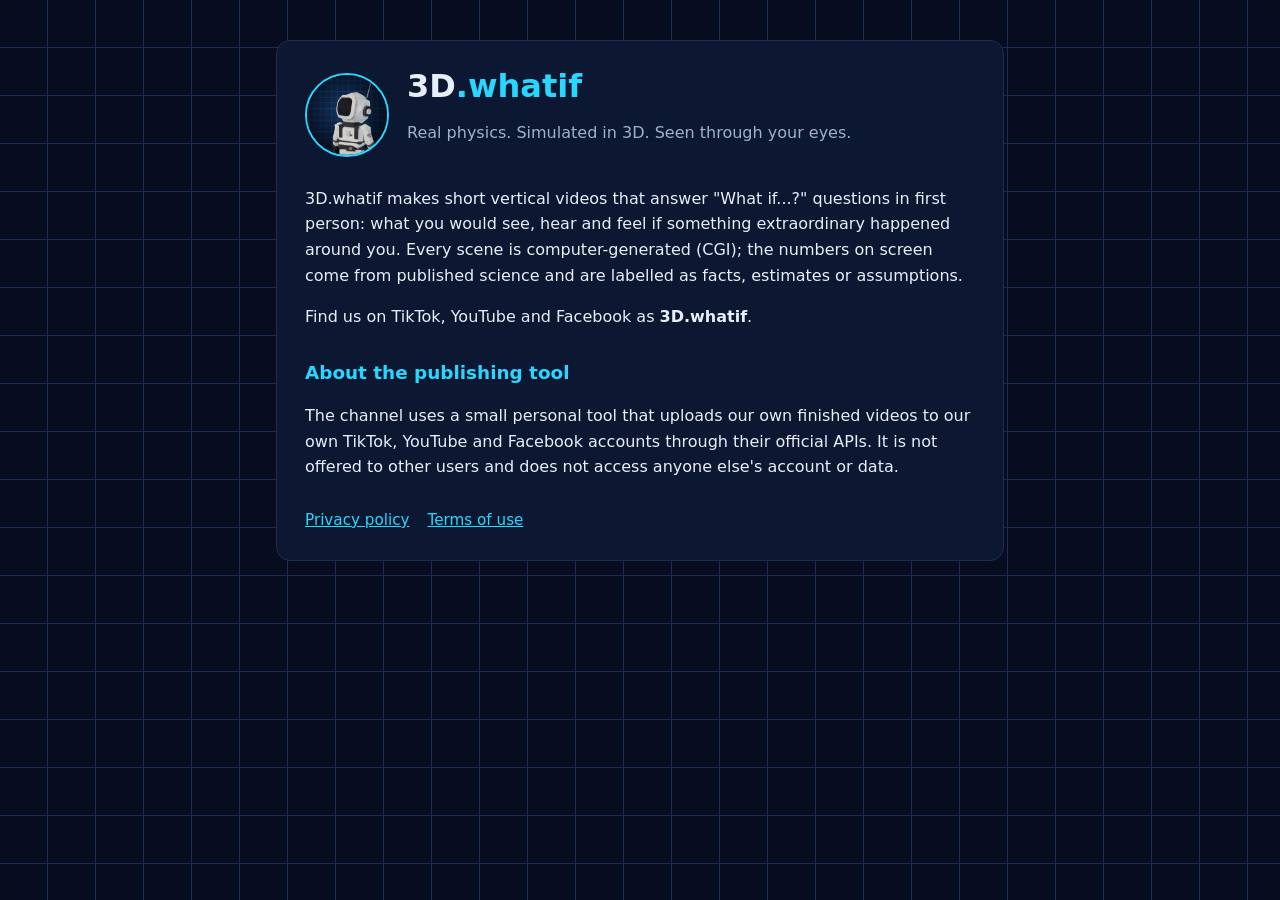
<file: index.html>
<!doctype html>
<html lang="en">
<head>
<meta charset="utf-8"><meta name="viewport" content="width=device-width, initial-scale=1">
<title>3D.whatif</title>
<meta name="description" content="3D.whatif: first-person 'What if...?' simulations. Real physics, simulated in 3D, seen through your eyes.">
<link rel="icon" href="favicon.png"><link rel="stylesheet" href="style.css">
</head>
<body><main><div class="card">
<header><img src="avatar.jpg" alt="3D.whatif mascot: a low-poly astronaut">
<div><h1>3D<span class="dot">.whatif</span></h1>
<p class="muted">Real physics. Simulated in 3D. Seen through your eyes.</p></div></header>
<p>3D.whatif makes short vertical videos that answer "What if...?" questions in first person: what you would see,
hear and feel if something extraordinary happened around you. Every scene is computer-generated (CGI); the numbers on
screen come from published science and are labelled as facts, estimates or assumptions.</p>
<p>Find us on TikTok, YouTube and Facebook as <strong>3D.whatif</strong>.</p>
<h2>About the publishing tool</h2>
<p>The channel uses a small personal tool that uploads our own finished videos to our own TikTok, YouTube and
Facebook accounts through their official APIs. It is not offered to other users and does not access anyone
else's account or data.</p>
<nav><a href="privacy.html">Privacy policy</a><a href="terms.html">Terms of use</a></nav>
</div></main></body></html>
</file>
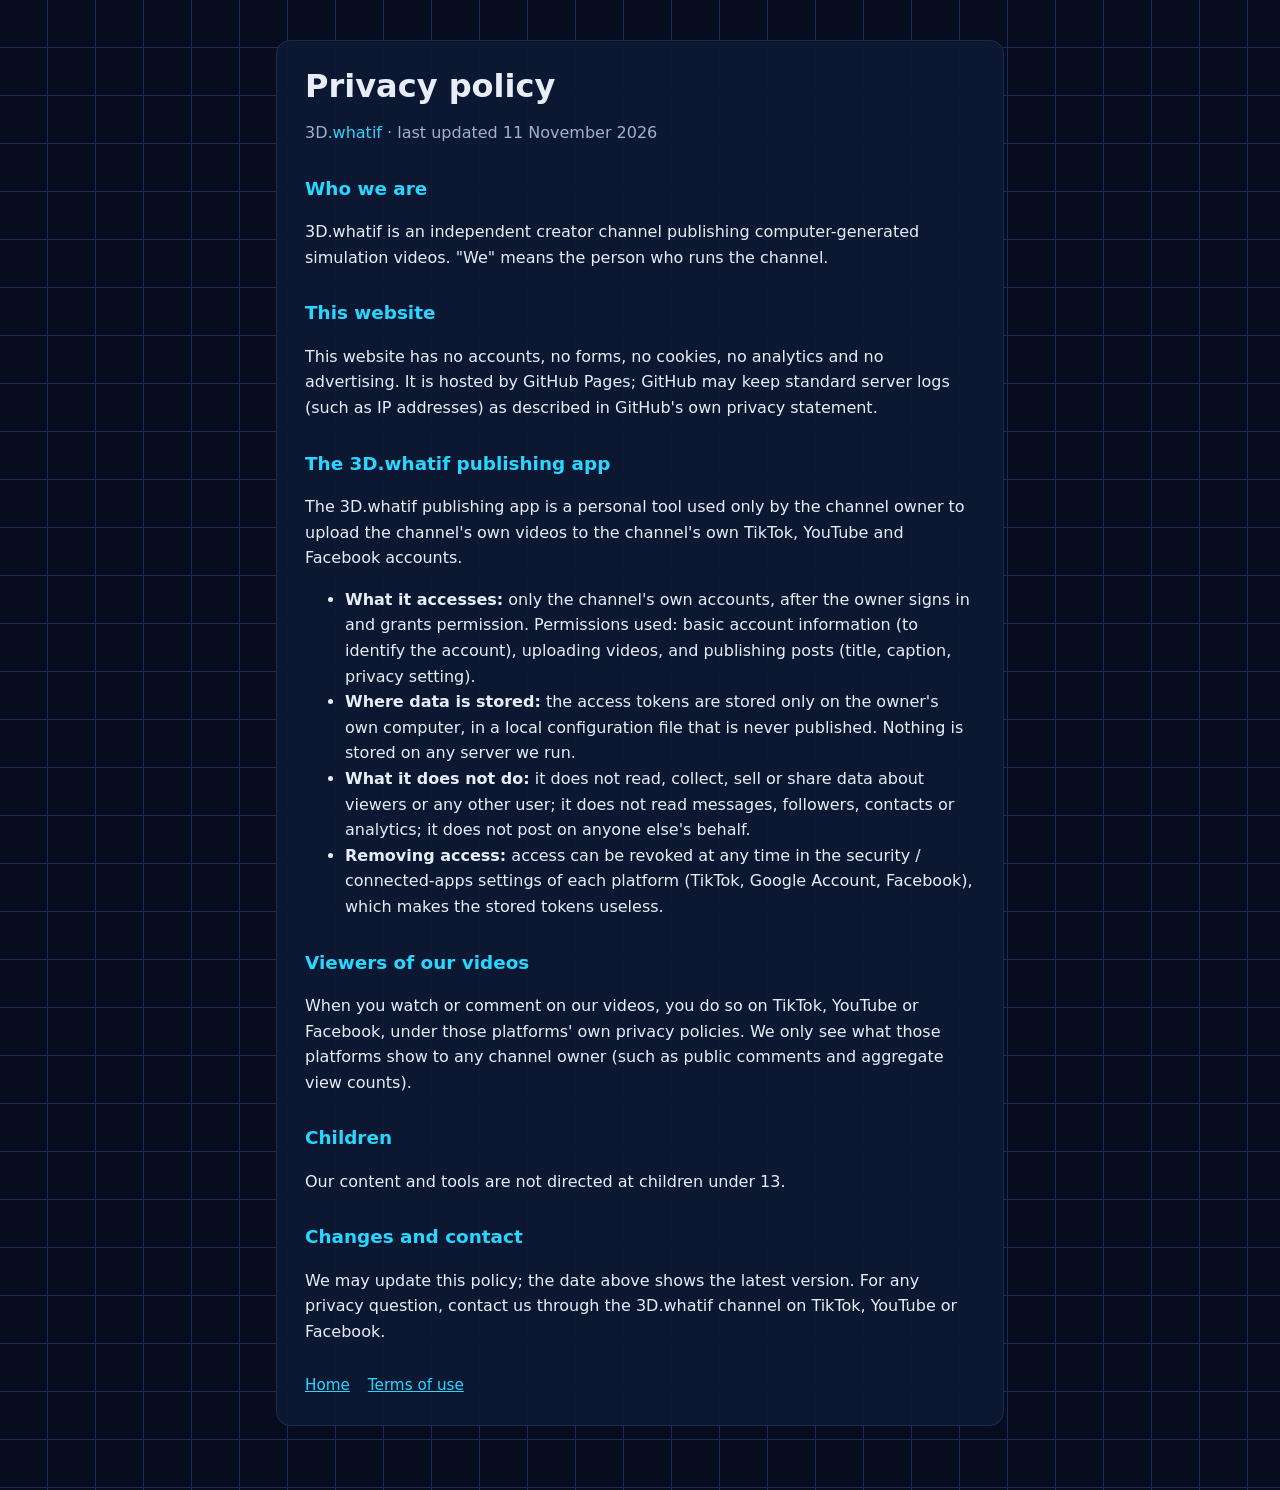
<file: privacy.html>
<!doctype html>
<html lang="en">
<head>
<meta charset="utf-8"><meta name="viewport" content="width=device-width, initial-scale=1">
<title>Privacy policy | 3D.whatif</title>
<link rel="icon" href="favicon.png"><link rel="stylesheet" href="style.css">
</head>
<body><main><div class="card">
<h1>Privacy policy</h1>
<p class="muted">3D<span style="color:var(--cyan)">.whatif</span> · last updated 11 November 2026</p>
<h2>Who we are</h2>
<p>3D.whatif is an independent creator channel publishing computer-generated simulation videos. "We" means the
person who runs the channel.</p>
<h2>This website</h2>
<p>This website has no accounts, no forms, no cookies, no analytics and no advertising. It is hosted by GitHub
Pages; GitHub may keep standard server logs (such as IP addresses) as described in GitHub's own privacy statement.</p>
<h2>The 3D.whatif publishing app</h2>
<p>The 3D.whatif publishing app is a personal tool used only by the channel owner to upload the channel's own videos
to the channel's own TikTok, YouTube and Facebook accounts.</p>
<ul>
<li><strong>What it accesses:</strong> only the channel's own accounts, after the owner signs in and grants
permission. Permissions used: basic account information (to identify the account), uploading videos, and publishing
posts (title, caption, privacy setting).</li>
<li><strong>Where data is stored:</strong> the access tokens are stored only on the owner's own computer, in a local
configuration file that is never published. Nothing is stored on any server we run.</li>
<li><strong>What it does not do:</strong> it does not read, collect, sell or share data about viewers or any other
user; it does not read messages, followers, contacts or analytics; it does not post on anyone else's behalf.</li>
<li><strong>Removing access:</strong> access can be revoked at any time in the security / connected-apps settings of
each platform (TikTok, Google Account, Facebook), which makes the stored tokens useless.</li>
</ul>
<h2>Viewers of our videos</h2>
<p>When you watch or comment on our videos, you do so on TikTok, YouTube or Facebook, under those platforms' own
privacy policies. We only see what those platforms show to any channel owner (such as public comments and aggregate
view counts).</p>
<h2>Children</h2>
<p>Our content and tools are not directed at children under 13.</p>
<h2>Changes and contact</h2>
<p>We may update this policy; the date above shows the latest version. For any privacy question, contact us through
the 3D.whatif channel on TikTok, YouTube or Facebook.</p>
<nav><a href="index.html">Home</a><a href="terms.html">Terms of use</a></nav>
</div></main></body></html>
</file>
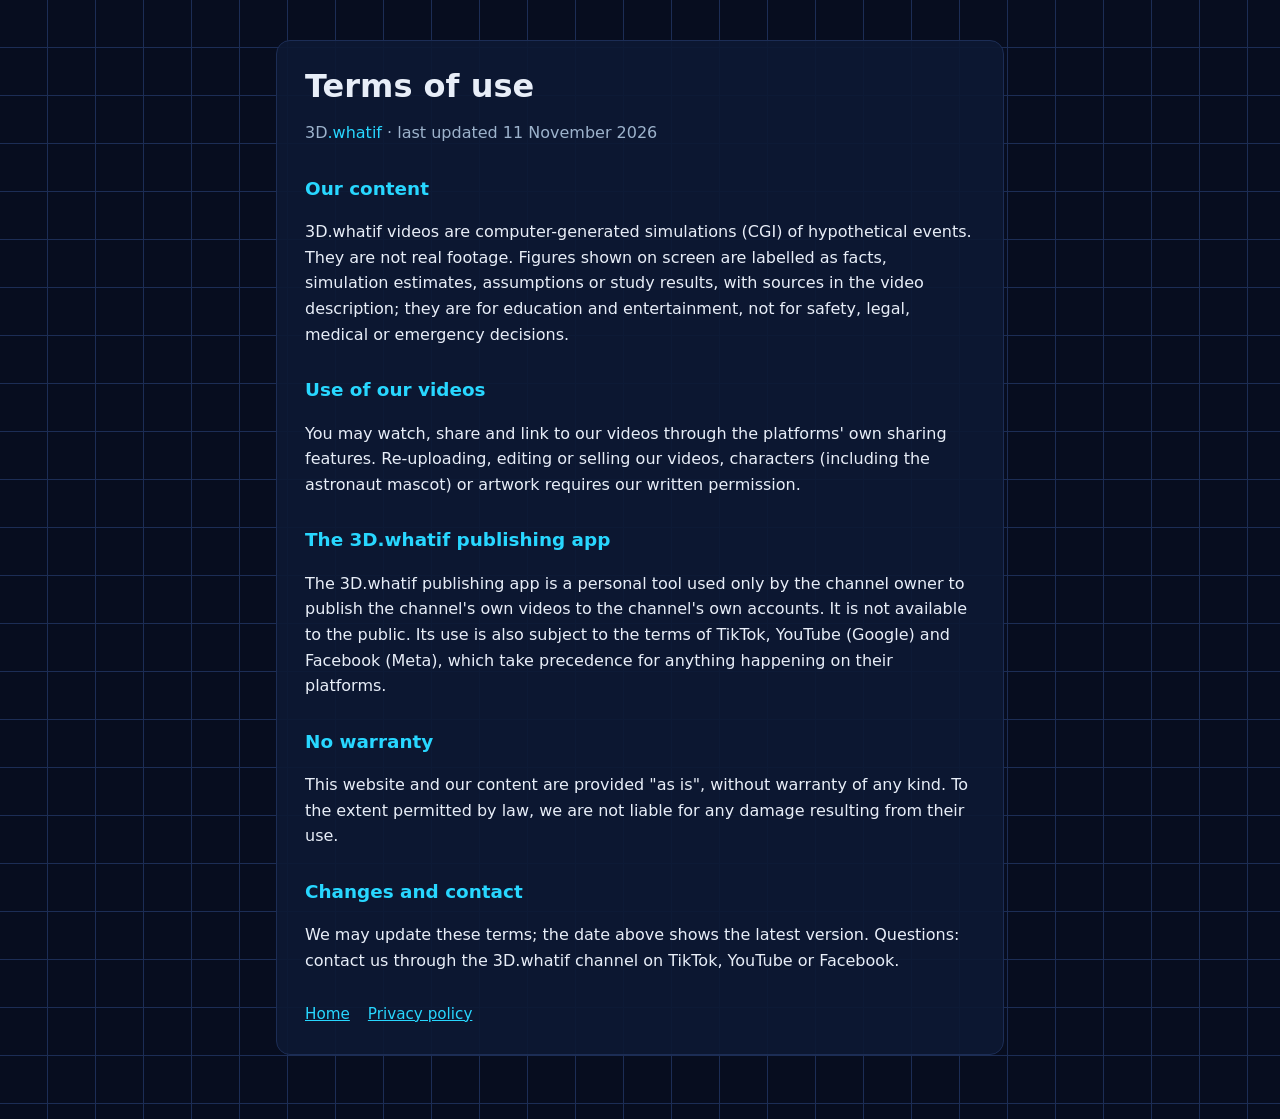
<file: terms.html>
<!doctype html>
<html lang="en">
<head>
<meta charset="utf-8"><meta name="viewport" content="width=device-width, initial-scale=1">
<title>Terms of use | 3D.whatif</title>
<link rel="icon" href="favicon.png"><link rel="stylesheet" href="style.css">
</head>
<body><main><div class="card">
<h1>Terms of use</h1>
<p class="muted">3D<span style="color:var(--cyan)">.whatif</span> · last updated 11 November 2026</p>
<h2>Our content</h2>
<p>3D.whatif videos are computer-generated simulations (CGI) of hypothetical events. They are not real footage.
Figures shown on screen are labelled as facts, simulation estimates, assumptions or study results, with sources in
the video description; they are for education and entertainment, not for safety, legal, medical or emergency
decisions.</p>
<h2>Use of our videos</h2>
<p>You may watch, share and link to our videos through the platforms' own sharing features. Re-uploading, editing or
selling our videos, characters (including the astronaut mascot) or artwork requires our written permission.</p>
<h2>The 3D.whatif publishing app</h2>
<p>The 3D.whatif publishing app is a personal tool used only by the channel owner to publish the channel's own
videos to the channel's own accounts. It is not available to the public. Its use is also subject to the terms of
TikTok, YouTube (Google) and Facebook (Meta), which take precedence for anything happening on their platforms.</p>
<h2>No warranty</h2>
<p>This website and our content are provided "as is", without warranty of any kind. To the extent permitted by law,
we are not liable for any damage resulting from their use.</p>
<h2>Changes and contact</h2>
<p>We may update these terms; the date above shows the latest version. Questions: contact us through the 3D.whatif
channel on TikTok, YouTube or Facebook.</p>
<nav><a href="index.html">Home</a><a href="privacy.html">Privacy policy</a></nav>
</div></main></body></html>
</file>
<file: style.css>
:root{--bg:#070d1f;--panel:#0d1833;--line:#1c2d55;--text:#e8eef8;--muted:#9db3cc;--cyan:#28d7ff}
*{box-sizing:border-box}
body{margin:0;background:var(--bg);color:var(--text);font:16px/1.6 system-ui,-apple-system,"Segoe UI",Roboto,sans-serif;
  background-image:linear-gradient(var(--line) 1px,transparent 1px),linear-gradient(90deg,var(--line) 1px,transparent 1px);
  background-size:48px 48px;background-position:-1px -1px}
main{max-width:760px;margin:0 auto;padding:40px 16px 64px}
.card{background:rgba(13,24,51,.92);border:1px solid var(--line);border-radius:14px;padding:28px}
header{display:flex;align-items:center;gap:18px;margin-bottom:24px}
header img{width:84px;height:84px;border-radius:50%;border:2px solid var(--cyan)}
h1{font-size:2rem;margin:0;line-height:1.1}
h1 .dot{color:var(--cyan)}
h2{font-size:1.15rem;margin:28px 0 6px;color:var(--cyan)}
p,li{color:var(--text)}
.muted{color:var(--muted)}
a{color:var(--cyan)}
nav{margin-top:28px;display:flex;gap:18px;flex-wrap:wrap;font-size:.95rem}
</file>
